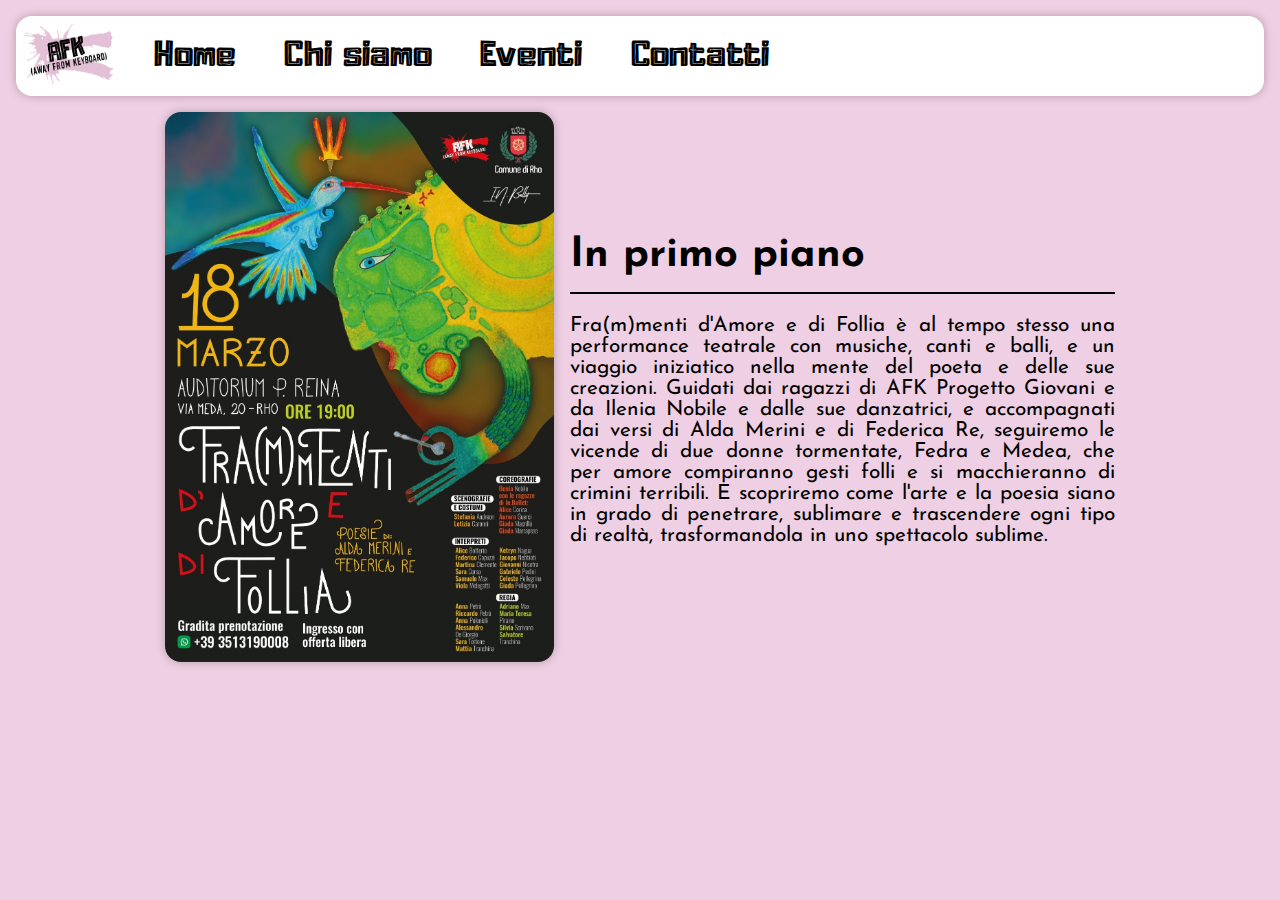
<file: index.html>
<!doctype html>
<html lang="it">
  <head>

    <meta charset="utf-8">
    <title>AFK Progetto Giovani</title>
    <meta name="description" content="">
    <meta name="viewport" content="width=device-width, initial-scale=1">

    <meta property="og:title" content="AFK Progetto Giovani">
    <meta property="og:type" content="website">
    <meta property="og:url" content="https://www.afkprogettogiovani.it">
    <meta property="og:image" content="icon.png">

    <link rel="apple-touch-icon" href="icon.png">

    <link rel="stylesheet" href="styles.css">

  </head>
  <body>

    <nav>
      <a href="index.html">
        <img class="nav-logo" src="imgs/logo.png" alt="Logo">
      </a>

      <input class="nav-toggle" id="nav-toggle" type="checkbox">
      <label class="hamburger-icon" for="nav-toggle">
        <div class="bar1"></div>
        <div class="bar2"></div>
        <div class="bar3"></div>
      </label>

      <ul class="nav-links">
        <li><a href="index.html">Home</a></li>
        <li><a href="chi-siamo.html">Chi siamo</a></li>
        <li><a href="eventi.html">Eventi</a></li>
        <li><a href="contatti.html">Contatti</a></li>
      </ul>
    </nav>

    <main class="text-image">
      <div>
        <h1>In primo piano</h1>
        <hr>
        <p>Fra(m)menti d'Amore e di Follia è al tempo stesso una performance teatrale con musiche, canti e balli, e un viaggio iniziatico nella mente del poeta e delle sue creazioni. Guidati dai ragazzi di AFK Progetto Giovani e da Ilenia Nobile e dalle sue danzatrici, e accompagnati dai versi di Alda Merini e di Federica Re, seguiremo le vicende di due donne tormentate, Fedra e Medea, che per amore compiranno gesti folli e si macchieranno di crimini terribili. E scopriremo come l'arte e la poesia siano in grado di penetrare, sublimare e trascendere ogni tipo di realtà, trasformandola in uno spettacolo sublime.</p>
      </div>
      <img src="imgs/home.jpg" alt="Locandina di Frammenti d'Amore e di Follia">
    </main>

  </body>
</html>
</file>
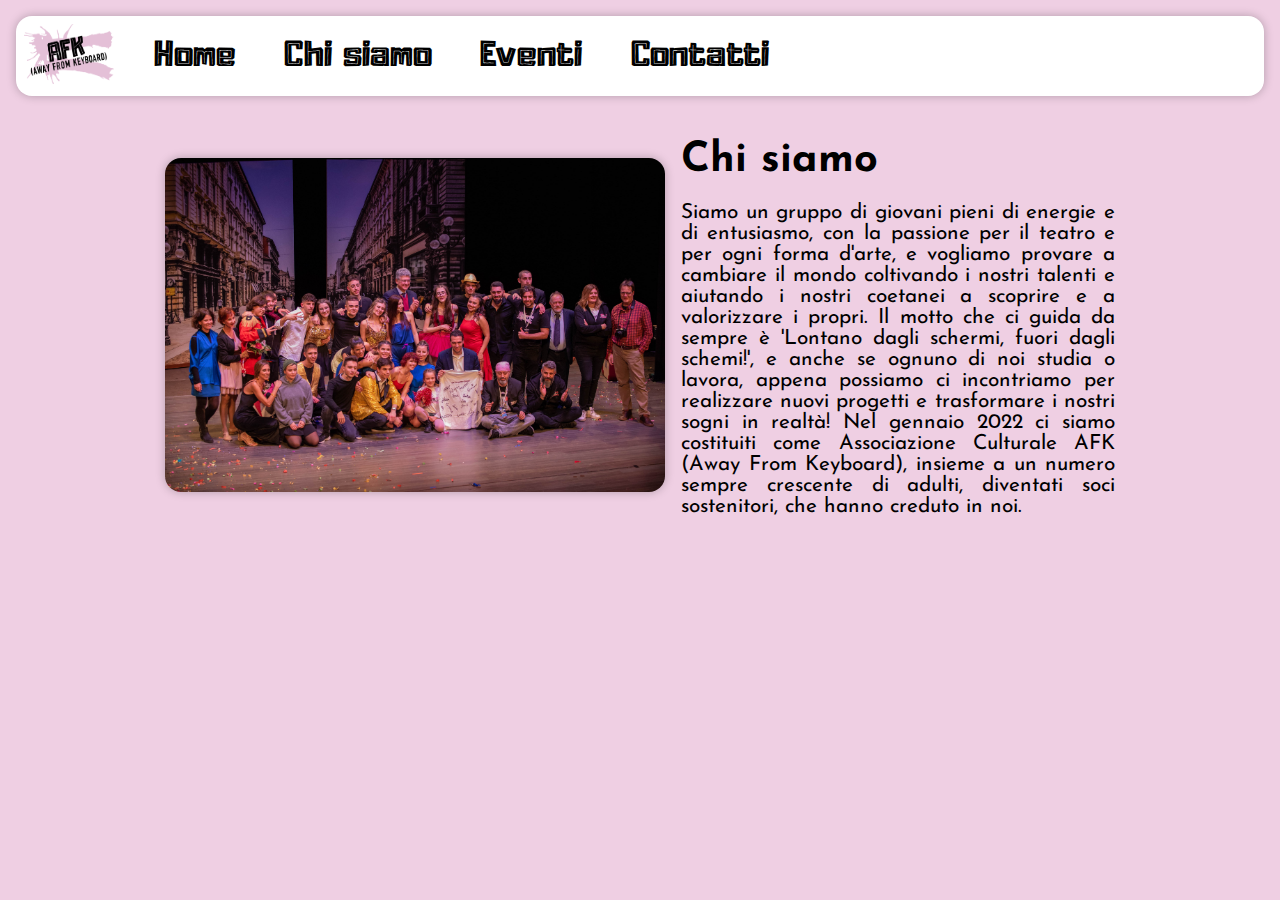
<file: chi-siamo.html>
<!doctype html>
<html lang="it">
  <head>
    
    <meta charset="utf-8">
    <title>Chi siamo - AFK Progetto Giovani</title>
    <meta name="description" content="">
    <meta name="viewport" content="width=device-width, initial-scale=1">
    
    <meta property="og:title" content="Chi siamo - AFK Progetto Giovani">
    <meta property="og:type" content="website">
    <meta property="og:url" content="https://www.afkprogettogiovani.it/chi-siamo">
    <meta property="og:image" content="icon.png">
    
    <link rel="apple-touch-icon" href="icon.png">
    
    <link rel="stylesheet" href="styles.css">
    
  </head>
  <body>
    
    <nav>
      <a href="index.html">
        <img class="nav-logo" src="imgs/logo.png" alt="Logo">
      </a>
      
      <input class="nav-toggle" id="nav-toggle" type="checkbox">
      <label class="hamburger-icon" for="nav-toggle">
        <div class="bar1"></div>
        <div class="bar2"></div>
        <div class="bar3"></div>
      </label>
      
      <ul class="nav-links">
        <li><a href="index.html">Home</a></li>
        <li><a href="chi-siamo.html">Chi siamo</a></li>
        <li><a href="eventi.html">Eventi</a></li>
        <li><a href="contatti.html">Contatti</a></li>
      </ul>
    </nav>
    
    <main class="text-image">
      <div>
        <h1>Chi siamo</h1>
        <p>Siamo un gruppo di giovani pieni di energie e di entusiasmo, con la passione per il teatro e per ogni forma d'arte, e vogliamo provare a cambiare il mondo coltivando i nostri talenti e aiutando i nostri coetanei a scoprire e a valorizzare i propri. Il motto che ci guida da sempre è 'Lontano dagli schermi, fuori dagli schemi!', e anche se ognuno di noi studia o lavora, appena possiamo ci incontriamo per realizzare nuovi progetti e trasformare i nostri sogni in realtà! Nel gennaio 2022 ci siamo costituiti come Associazione Culturale AFK (Away From Keyboard), insieme a un numero sempre crescente di adulti, diventati soci sostenitori, che hanno creduto in noi.</p>    
      </div>
      <img src="imgs/chi-siamo.jpg" alt="Una foto di noi alla fine di uno spettacolo">
    </main>
    
  </body>
</html>
</file>
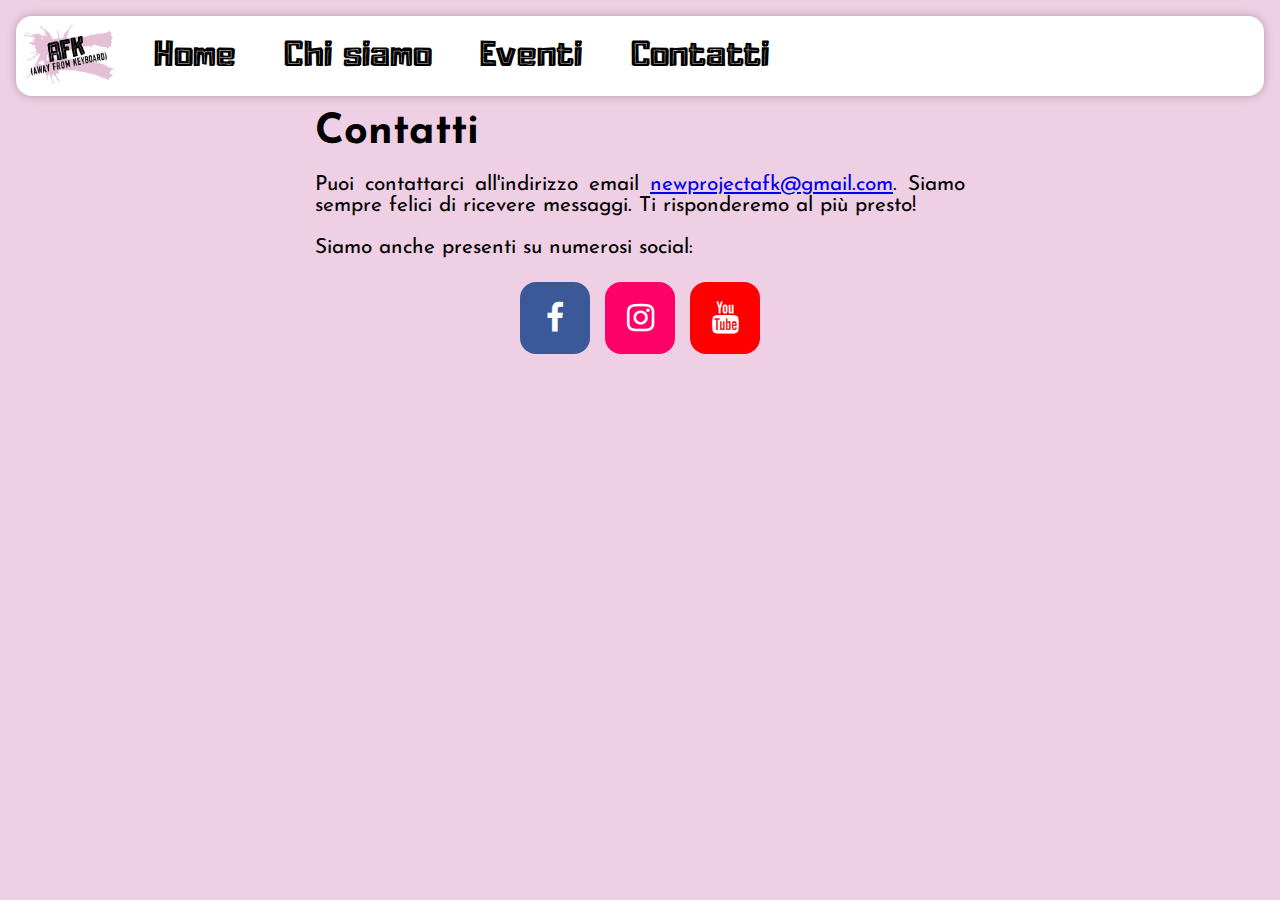
<file: contatti.html>
<!doctype html>
<html lang="it">
  <head>
    
    <meta charset="utf-8">
    <title>Contatti - AFK Progetto Giovani</title>
    <meta name="description" content="">
    <meta name="viewport" content="width=device-width, initial-scale=1">
    
    <meta property="og:title" content="Contatti - AFK Progetto Giovani">
    <meta property="og:type" content="website">
    <meta property="og:url" content="https://www.afkprogettogiovani.it/contatti">
    <meta property="og:image" content="icon.png">
    
    <link rel="apple-touch-icon" href="icon.png">
    
    <link rel="stylesheet" href="https://cdnjs.cloudflare.com/ajax/libs/font-awesome/4.7.0/css/font-awesome.min.css">
    <link rel="stylesheet" href="styles.css">
    
  </head>
  <body>
    
    <nav>
      <a href="index.html">
        <img class="nav-logo" src="imgs/logo.png" alt="Logo">
      </a>
      
      <input class="nav-toggle" id="nav-toggle" type="checkbox">
      <label class="hamburger-icon" for="nav-toggle">
        <div class="bar1"></div>
        <div class="bar2"></div>
        <div class="bar3"></div>
      </label>
      
      <ul class="nav-links">
        <li><a href="index.html">Home</a></li>
        <li><a href="chi-siamo.html">Chi siamo</a></li>
        <li><a href="eventi.html">Eventi</a></li>
        <li><a href="contatti.html">Contatti</a></li>
      </ul>
    </nav>
    
    <main class="textonly-content">
      <h1>Contatti</h1>
      <p>Puoi contattarci all'indirizzo email <a href="mailto:newprojectafk@gmail.com">newprojectafk@gmail.com</a>. Siamo sempre felici di ricevere messaggi. Ti risponderemo al più presto!</p>
      <p>Siamo anche presenti su numerosi social:</p>
      <div class="socialbar">
        <a href="https://www.facebook.com/AFKProgettoGiovani/" class="fa fa-facebook"></a>
        <a href="https://www.instagram.com/afk_progettogiovani/" class="fa fa-instagram"></a>
        <a href="https://www.youtube.com/channel/UC4seJ5X99CnFXaUodTRskow" class="fa fa-youtube"></a>
      </div>
    </main>
    
  </body>
</html>
</file>
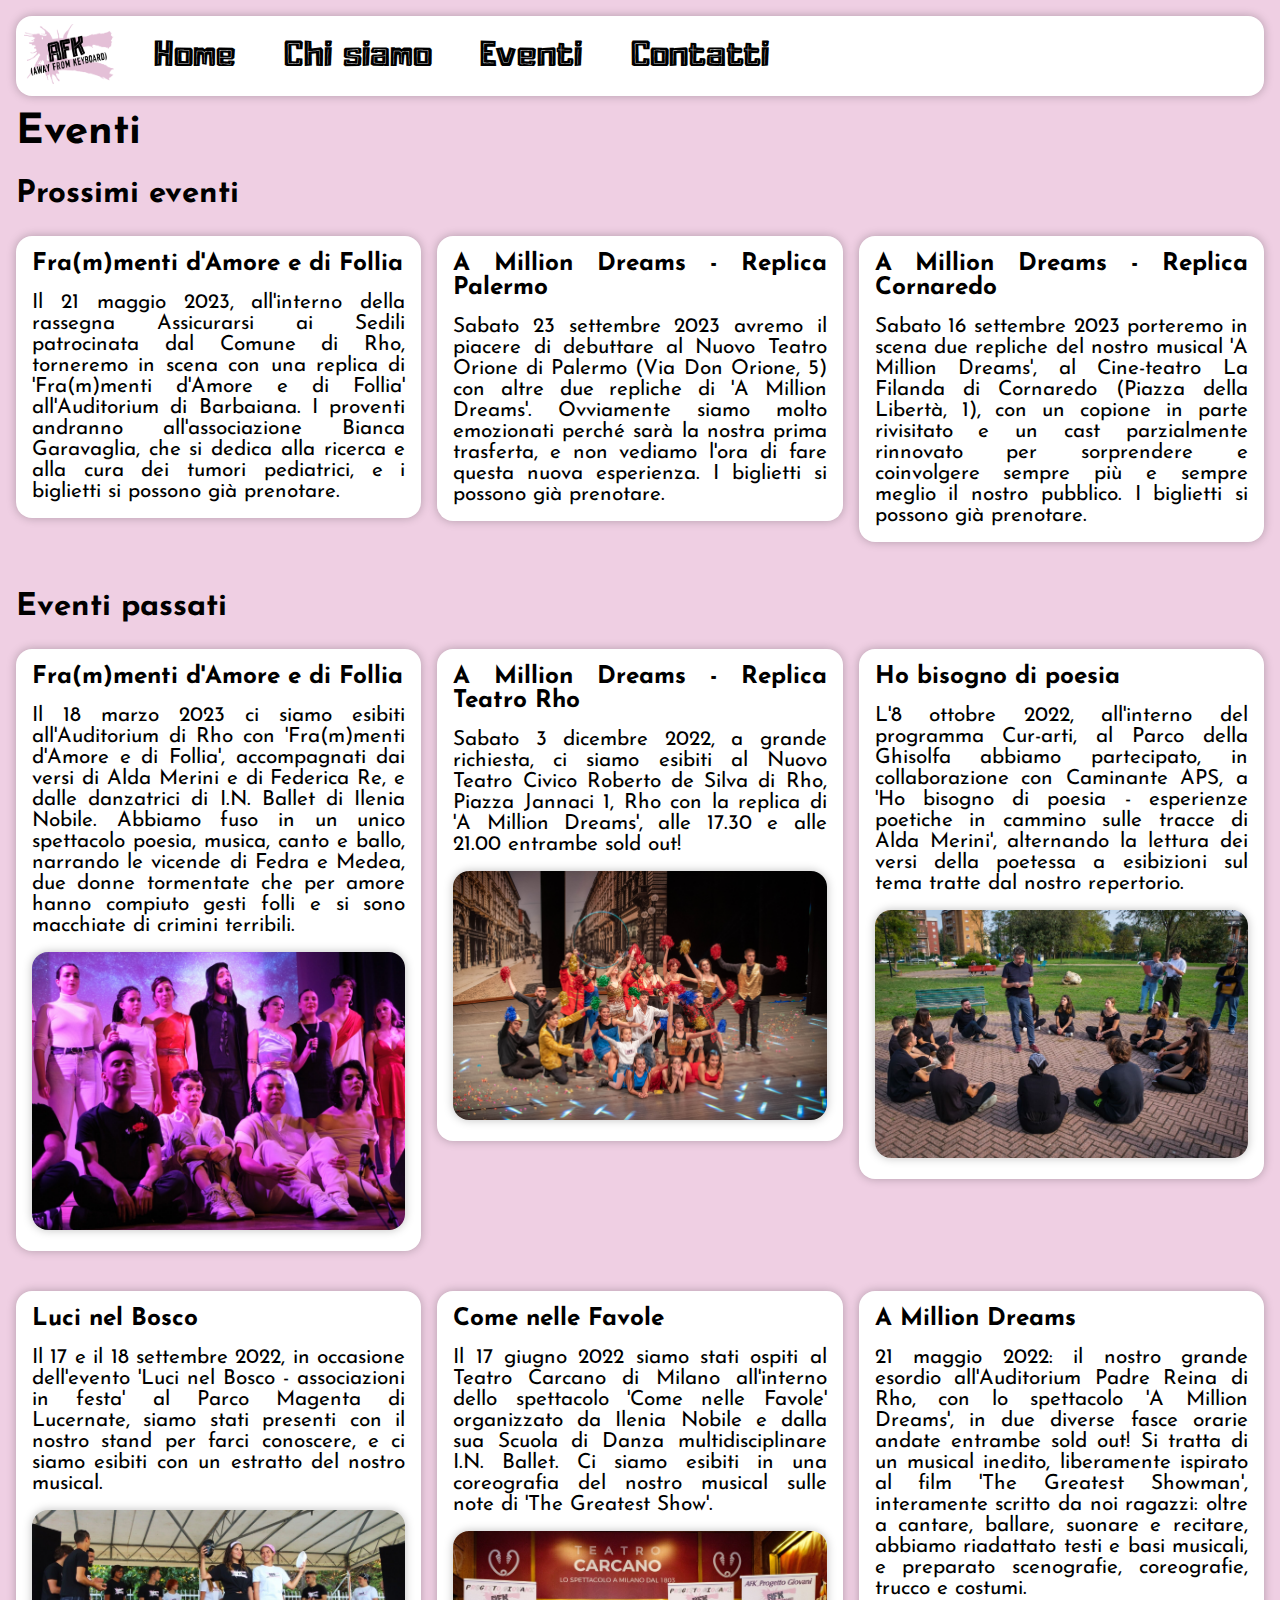
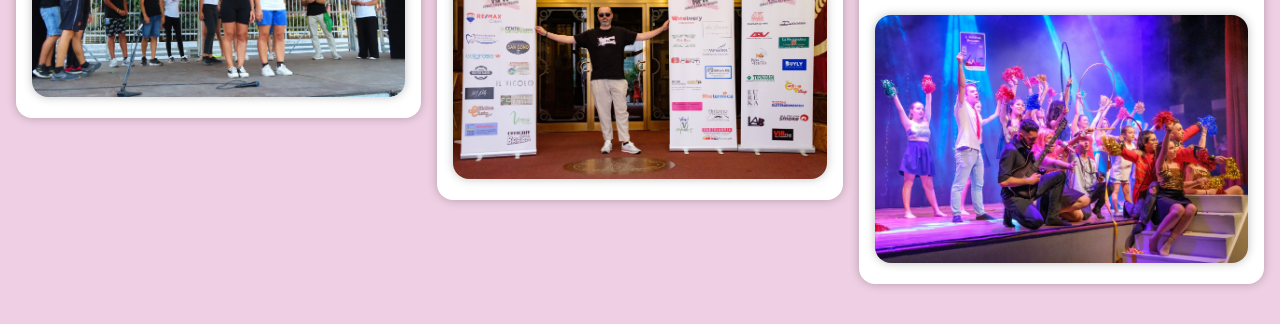
<file: eventi.html>
<!doctype html>
<html lang="it">
  <head>
    
    <meta charset="utf-8">
    <title>Eventi - AFK Progetto Giovani</title>
    <meta name="description" content="">
    <meta name="viewport" content="width=device-width, initial-scale=1">
    
    <meta property="og:title" content="Eventi - AFK Progetto Giovani">
    <meta property="og:type" content="website">
    <meta property="og:url" content="https://www.afkprogettogiovani.it/eventi">
    <meta property="og:image" content="icon.png">
    
    <link rel="apple-touch-icon" href="icon.png">
    
    <link rel="stylesheet" href="styles.css">
    
  </head>
  <body>
    
    <nav>
      <a href="index.html">
        <img class="nav-logo" src="imgs/logo.png" alt="Logo">
      </a>
      
      <input class="nav-toggle" id="nav-toggle" type="checkbox">
      <label class="hamburger-icon" for="nav-toggle">
        <div class="bar1"></div>
        <div class="bar2"></div>
        <div class="bar3"></div>
      </label>
      
      <ul class="nav-links">
        <li><a href="index.html">Home</a></li>
        <li><a href="chi-siamo.html">Chi siamo</a></li>
        <li><a href="eventi.html">Eventi</a></li>
        <li><a href="contatti.html">Contatti</a></li>
      </ul>
    </nav>
    
    <main>
      <h1>Eventi</h1>
      
      <h2>Prossimi eventi</h2>
      <div class="events-grid">
        <section>
          <h3>Fra(m)menti d'Amore e di Follia</h3>
          <p>Il 21 maggio 2023, all'interno della rassegna Assicurarsi ai Sedili patrocinata dal Comune di Rho, torneremo in scena con una replica di 'Fra(m)menti d'Amore e di Follia' all'Auditorium di Barbaiana. I proventi andranno all'associazione Bianca Garavaglia, che si dedica alla ricerca e alla cura dei tumori pediatrici, e i biglietti si possono già prenotare.</p>
        </section>
        <section>
          <h3>A Million Dreams - Replica Palermo</h3>
          <p>Sabato 23 settembre 2023 avremo il piacere di debuttare al Nuovo Teatro Orione di Palermo (Via Don Orione, 5) con altre due repliche di 'A Million Dreams'. Ovviamente siamo molto emozionati perché sarà la nostra prima trasferta, e non vediamo l'ora di fare questa nuova esperienza. I biglietti si possono già prenotare.</p>
        </section>
        <section>
          <h3>A Million Dreams - Replica Cornaredo</h3>
          <p>Sabato 16 settembre 2023 porteremo in scena due repliche del nostro musical 'A Million Dreams', al Cine-teatro La Filanda di Cornaredo (Piazza della Libertà, 1), con un copione in parte rivisitato e un cast parzialmente rinnovato per sorprendere e coinvolgere sempre più e sempre meglio il nostro pubblico. I biglietti si possono già prenotare.</p>
        </section>
      </div>
      
      <h2>Eventi passati</h2>
      <div class="events-grid">
        <section>
          <h3>Fra(m)menti d'Amore e di Follia</h3>
          <p>Il 18 marzo 2023 ci siamo esibiti all'Auditorium di Rho con 'Fra(m)menti d'Amore e di Follia', accompagnati dai versi di Alda Merini e di Federica Re, e dalle danzatrici di I.N. Ballet di Ilenia Nobile. Abbiamo fuso in un unico spettacolo poesia, musica, canto e ballo, narrando le vicende di Fedra e Medea, due donne tormentate che per amore hanno compiuto gesti folli e si sono macchiate di crimini terribili.</p>
          <img src="imgs/eventi/frammenti-amore-follia.jpg" alt="Una foto di noi allo spettacolo 'Fra(m)menti d'Amore e di Follia'">
        </section>
        <section>
          <h3>A Million Dreams - Replica Teatro Rho</h3>
          <p>Sabato 3 dicembre 2022, a grande richiesta, ci siamo esibiti al Nuovo Teatro Civico Roberto de Silva di Rho, Piazza Jannaci 1, Rho con la replica di 'A Million Dreams', alle 17.30 e alle 21.00 entrambe sold out!</p>
          <img src="imgs/eventi/a-million-dreams-replica-teatro-rho.jpg" alt="Una foto di noi al teatro di Rho alla fine dello spettacolo 'A Million Dreams'">
        </section>
        <section>
          <h3>Ho bisogno di poesia</h3>
          <p>L'8 ottobre 2022, all'interno del programma Cur-arti, al Parco della Ghisolfa abbiamo partecipato, in collaborazione con Caminante APS, a 'Ho bisogno di poesia - esperienze poetiche in cammino sulle tracce di Alda Merini', alternando la lettura dei versi della poetessa a esibizioni sul tema tratte dal nostro repertorio.</p>
          <img src="imgs/eventi/ho-bisogno-di-poesia.jpg" alt="Una foto di noi al parco Ghisolfa in occasione di 'Ho bisogno di poesia'">
        </section>
        <section>
          <h3>Luci nel Bosco</h3>
          <p>Il 17 e il 18 settembre 2022, in occasione dell'evento 'Luci nel Bosco - associazioni in festa' al Parco Magenta di Lucernate, siamo stati presenti con il nostro stand per farci conoscere, e ci siamo esibiti con un estratto del nostro musical.</p>
          <img src="imgs/eventi/luci-nel-bosco.jpg" alt="Una nostra foto allo spettacolo 'Luci nel Bosco'">
        </section>
        <section>
          <h3>Come nelle Favole</h3>
          <p>Il 17 giugno 2022 siamo stati ospiti al Teatro Carcano di Milano all'interno dello spettacolo 'Come nelle Favole' organizzato da Ilenia Nobile e dalla sua Scuola di Danza multidisciplinare I.N. Ballet. Ci siamo esibiti in una coreografia del nostro musical sulle note di 'The Greatest Show'.</p>
          <img src="imgs/eventi/come-nelle-favole.jpg" alt="Una foto di noi al Teatro Carcano di Milano in occasione dello spettacolo 'Come nelle Favole'">
        </section>
        <section>
          <h3>A Million Dreams</h3>
          <p>21 maggio 2022: il nostro grande esordio all'Auditorium Padre Reina di Rho, con lo spettacolo 'A Million Dreams', in due diverse fasce orarie andate entrambe sold out! Si tratta di un musical inedito, liberamente ispirato al film 'The Greatest Showman', interamente scritto da noi ragazzi: oltre a cantare, ballare, suonare e recitare, abbiamo riadattato testi e basi musicali, e preparato scenografie, coreografie, trucco e costumi.</p>
          <img src="imgs/eventi/a-million-dreams.jpg" alt="Una foto di noi alla fine dello spettacolo 'A Million Dreams' all'Auditorium di Rho">
        </section>
      </div>
    </main>
    
  </body>
</html>
</file>
<file: styles.css>
@font-face {
  font-family: Adumu;
  src: url('fonts/adumu/Adumu.ttf');
}

@font-face {
  font-family: 'Adumu Inline';
  src: url('fonts/adumu/Adumu-Inline.ttf');
}

@font-face {
  font-family: 'Josefin Sans';
  src: url('fonts/Josefin_Sans/JosefinSans-VariableFont_wght.ttf') format('woff2-variations');
}

body {
  margin: 0;
  background-color: #efcfe3;
  padding: 1rem;
  font: 1.3rem 'Josefin Sans';
}

h1 {margin-bottom: 1rem;}
h3 {margin: 0;}

main {
  margin-top: calc(64px + 2rem);
  text-align: justify;
  text-justify: justify;
}

img {
  max-width: 100%;
  border-radius: 1rem;
  box-shadow: 0 0 10px rgba(0, 0, 0, 0.25);
}

hr {border: 1px solid black;}

section {
  background-color: white;
  border-radius: 1rem;
  box-shadow: 0 0 10px rgba(0, 0, 0, 0.25);
  padding: 1rem;
  margin-bottom: 1.5rem;
}

section p {margin: 1rem 0 0;}
section img {margin: 1rem 0 0;}

nav {
  background-color: white;
  height: 80px;
  border-radius: 1rem;
  box-shadow: 0 0 10px rgba(0, 0, 0, 0.25);
  display: flex;
  align-items: center;
  padding: 0.5rem;
  box-sizing: border-box;
  position: fixed;
  width: calc(100vw - 2rem);
}

.nav-logo {
  height: 60px;
  box-shadow: none;
  border-radius: 0;
}

.nav-toggle {
  display: none;
}

.hamburger-icon {
  display: inline-block;
  cursor: pointer;
  margin-left: auto;
}

.bar1, .bar2, .bar3 {
  width: 32px;
  height: 2px;
  background-color: black;
  margin: 0.5rem;
  border-radius: 1rem;
  transition: transform 0.4s, opacity 0.4s;
}

.nav-toggle:checked ~ .hamburger-icon .bar1 {
  transform: translateY(10px) rotate(45deg);
}

.nav-toggle:checked ~ .hamburger-icon .bar2 {
  opacity: 0;
}

.nav-toggle:checked ~ .hamburger-icon .bar3 {
  transform: translateY(-10px) rotate(-45deg);
}

.nav-toggle:checked ~ .nav-links {
  top: calc(64px + 2rem);
}

.nav-links {
  display: flex;
  list-style: none;
  position: absolute;
  top: -100vh;
  left: 0;
  width: calc(100vw - 4rem);
  margin: 0;
  background-color: white;
  border-radius: 1rem;
  box-shadow: 0 0 10px rgba(0, 0, 0, 0.25);
  flex-direction: column;
  gap: 1rem;
  padding: 1rem;
  transition: 0.4s;
}

.nav-links li a {
  color: black;
  text-decoration: none;
  font: 2rem 'Adumu Inline';
}

.socialbar {text-align: center;}

.fa {
  padding: 1.25rem;
  font-size: 2rem;
  width: 30px;
  text-align: center;
  text-decoration: none;
  margin: 0.25rem;
  border-radius: 1rem;
  color: white;
}
.fa:hover {opacity: 0.7;}

.fa-facebook {background-color: #3b5998;}
.fa-instagram {background-color: #ff0069;}
.fa-youtube {background-color: #ff0000;}

@media only screen and (min-width: 800px) {
  img {
    max-width: min(500px, 100%);
    max-height: 550px;
  }

  main {margin: calc(64px + 2rem) auto 0;}

  .text-image {
    max-width: 950px;
    display: flex;
    flex-direction: row-reverse;
    gap: 1rem;
    align-items: center;
  }

  .hamburger-icon {display: none;}
  
  .nav-links {
    flex-direction: row;
    position: static;
    box-shadow: none;
    gap: 3rem;
    margin-left: 1.5rem;
  }

  .nav-links li a:hover {color: #efcfe3;}

  .events-grid {
    display: grid;
    gap: 1rem;
    grid-template-columns: 1fr 1fr 1fr;
  }

  section {height: fit-content}

  .textonly-content {max-width: 650px;}
}
</file>
